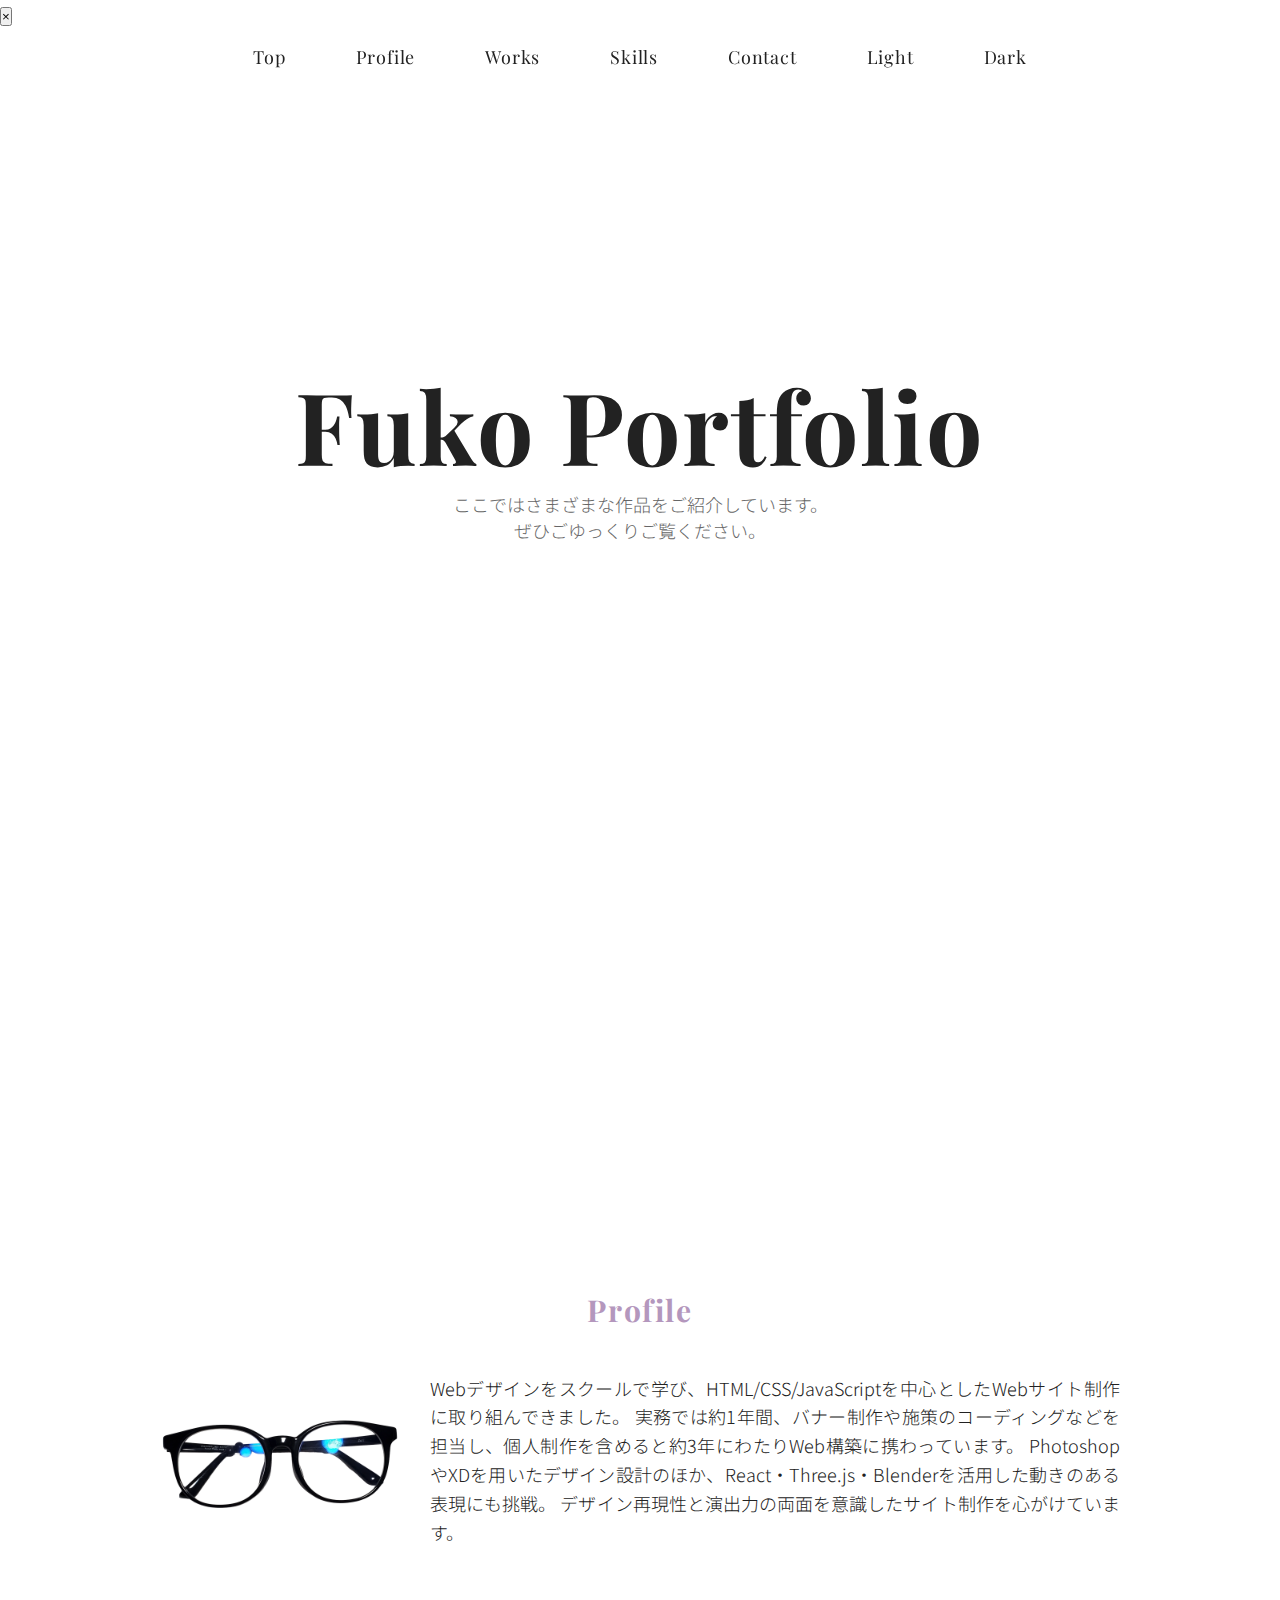
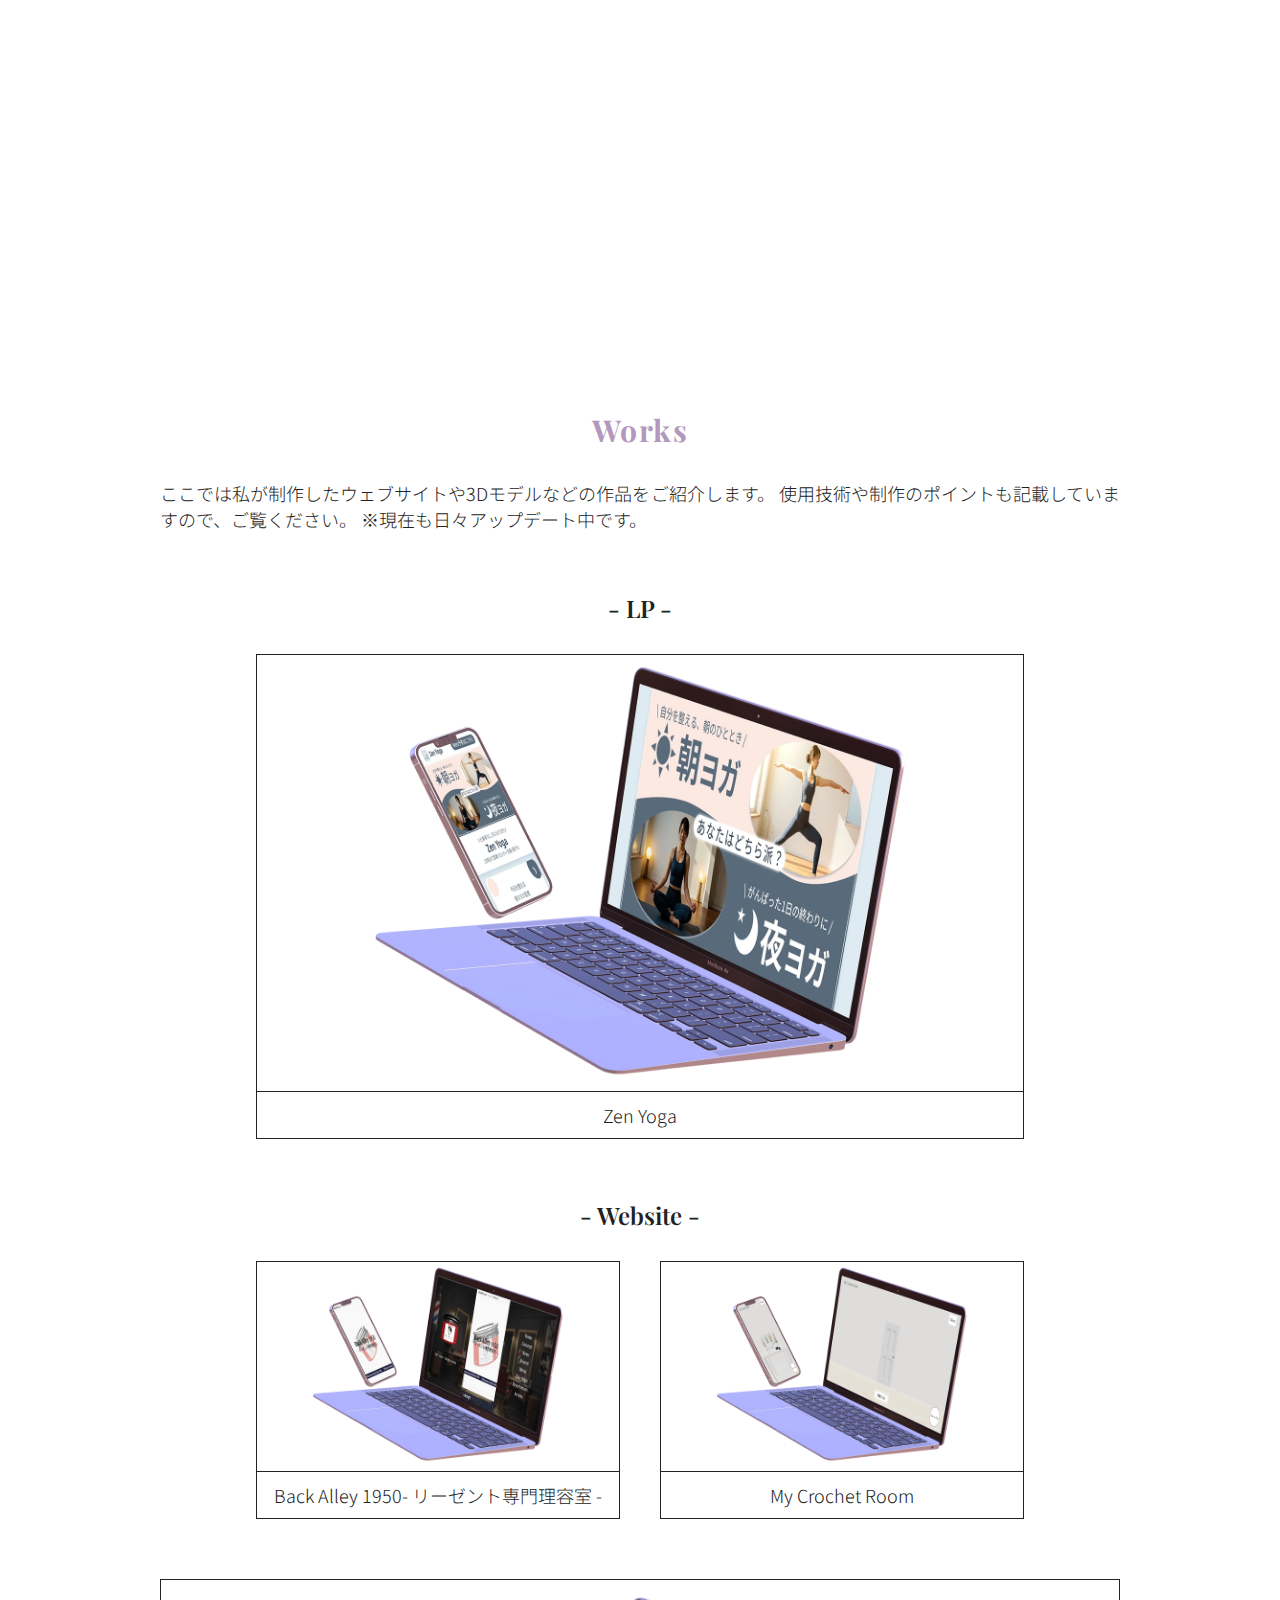
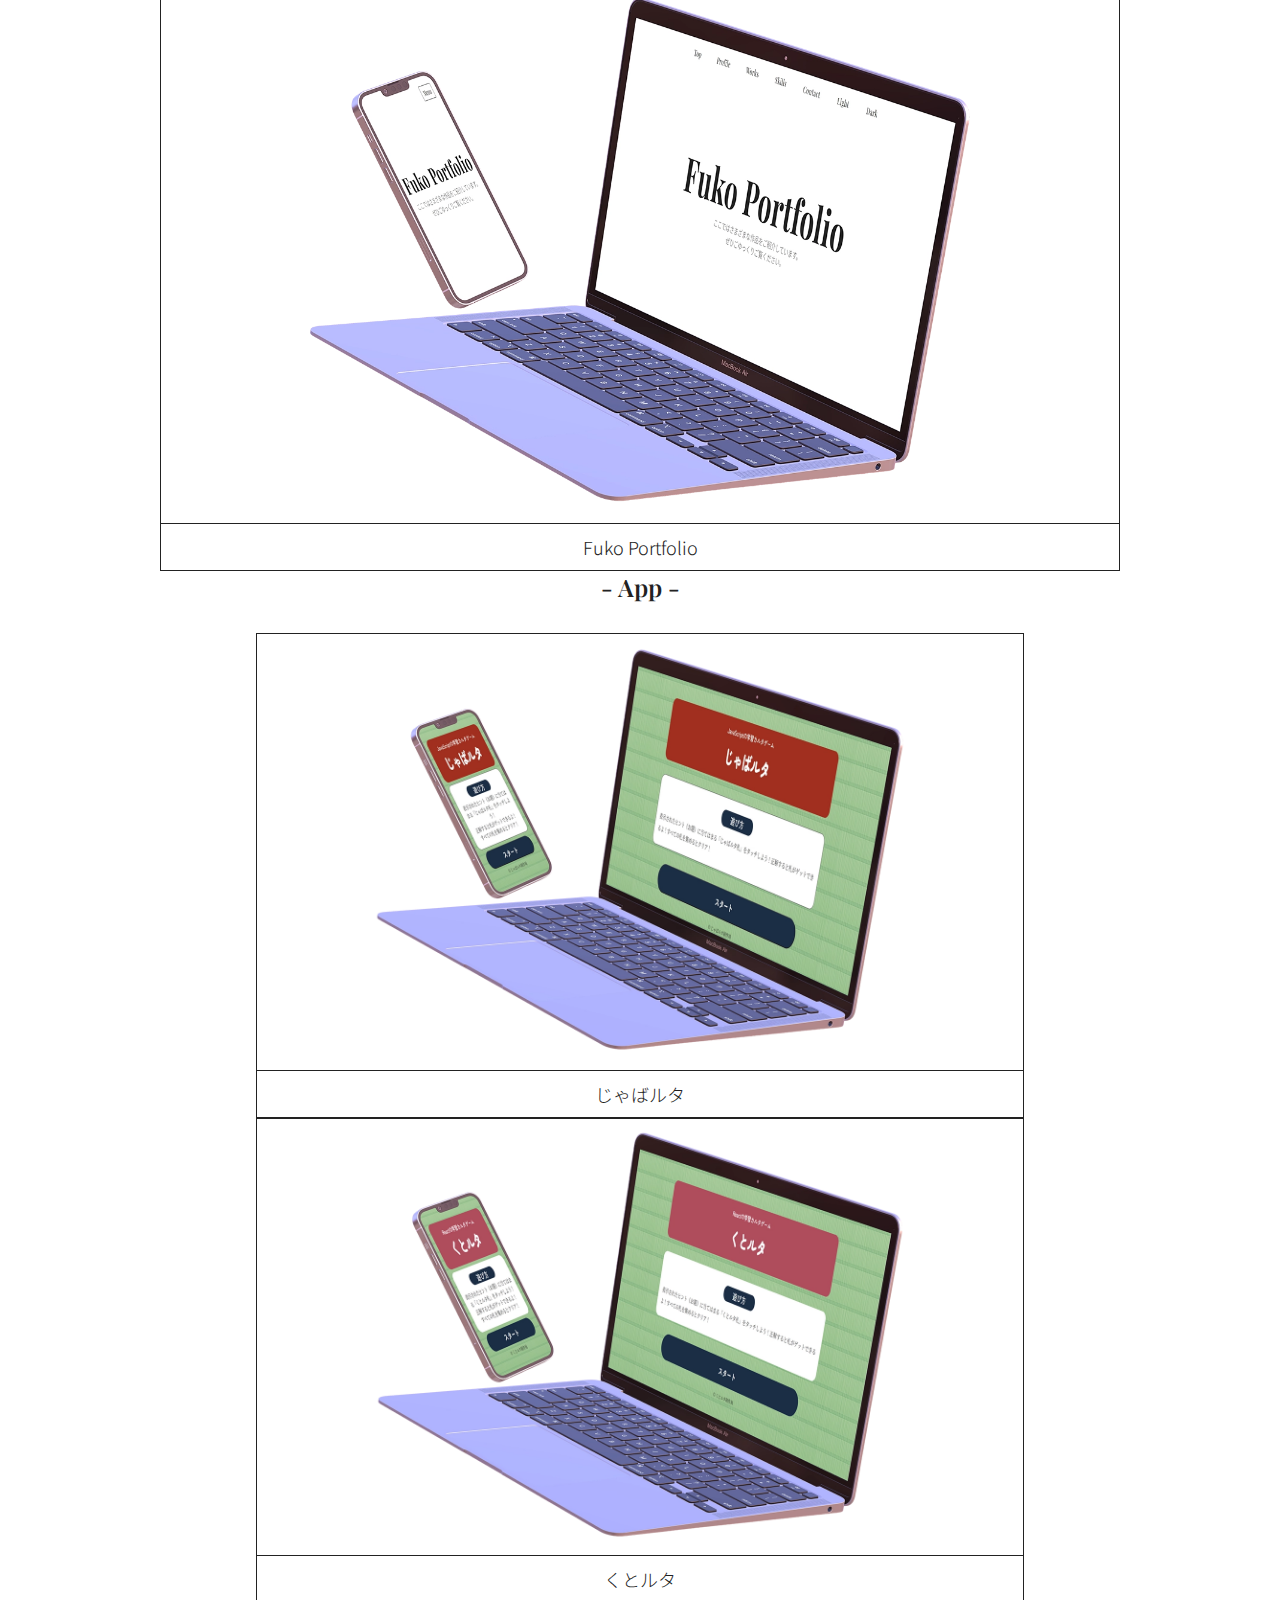
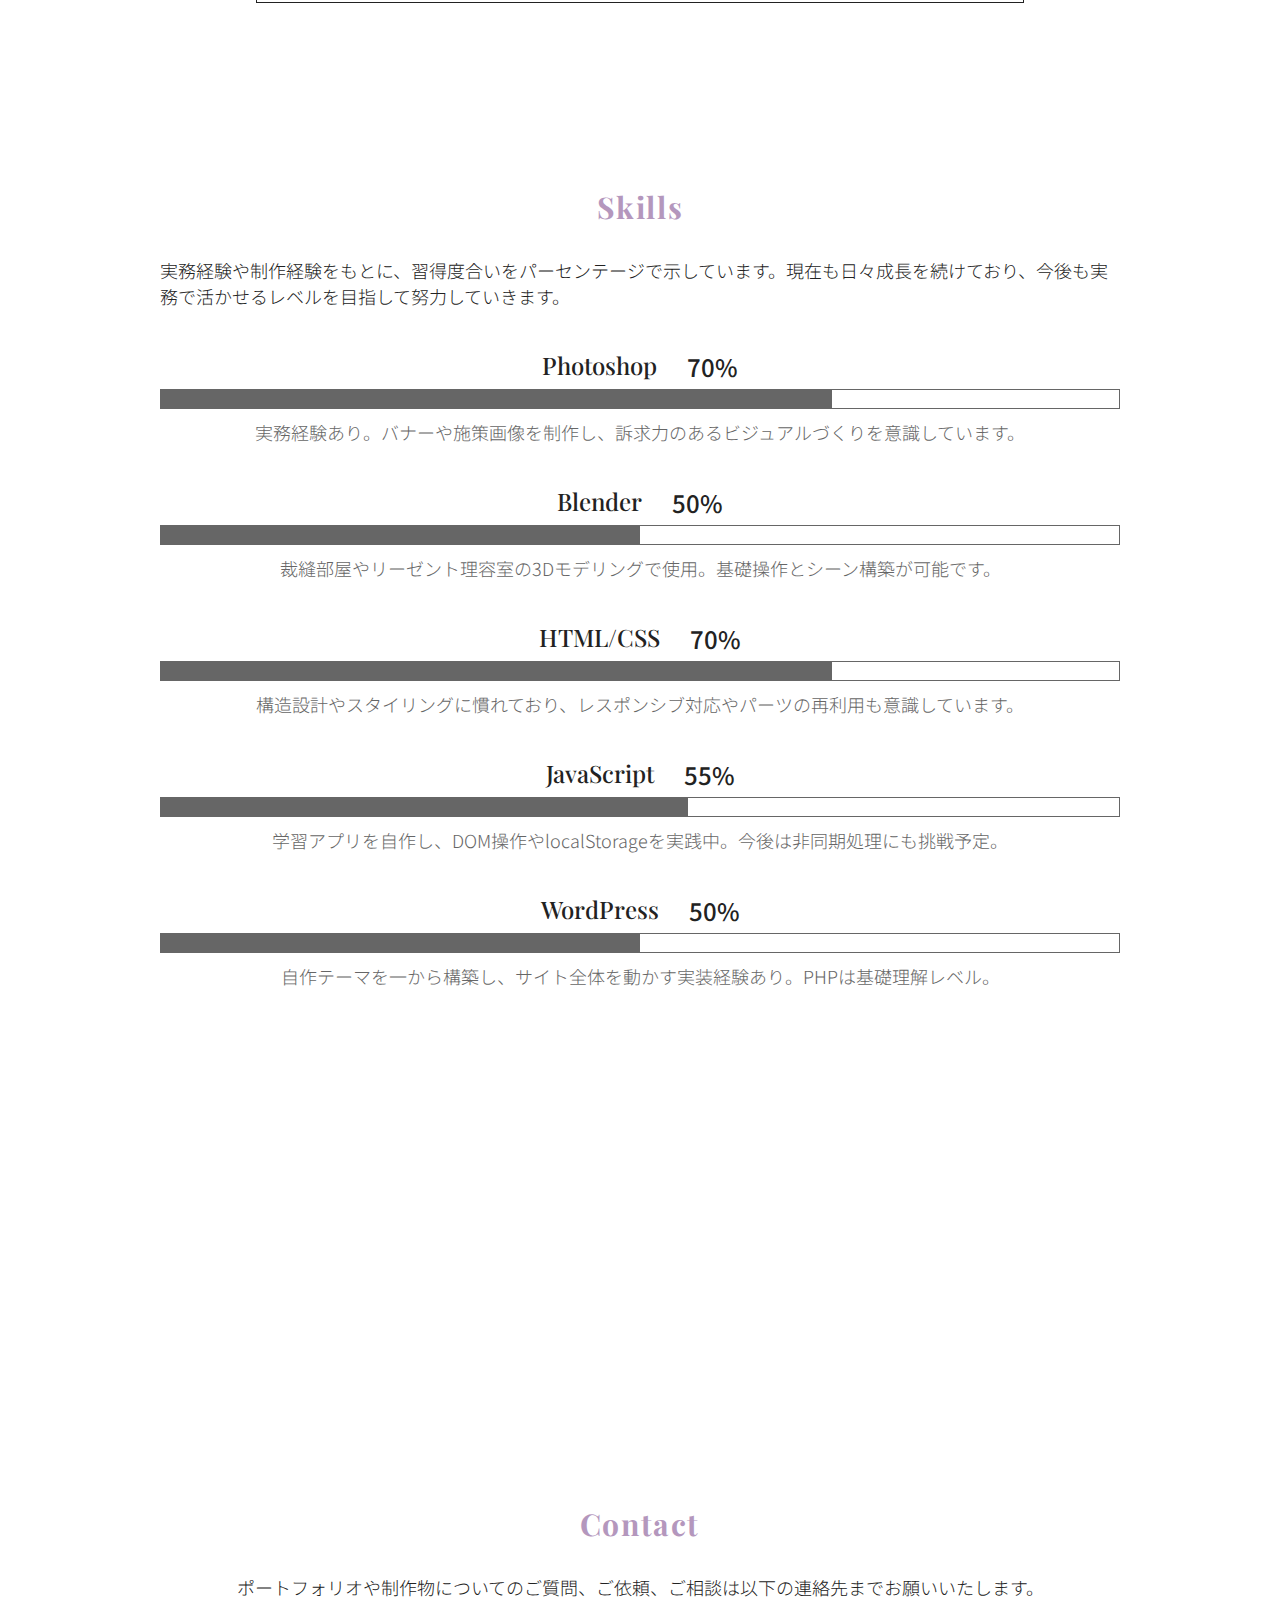
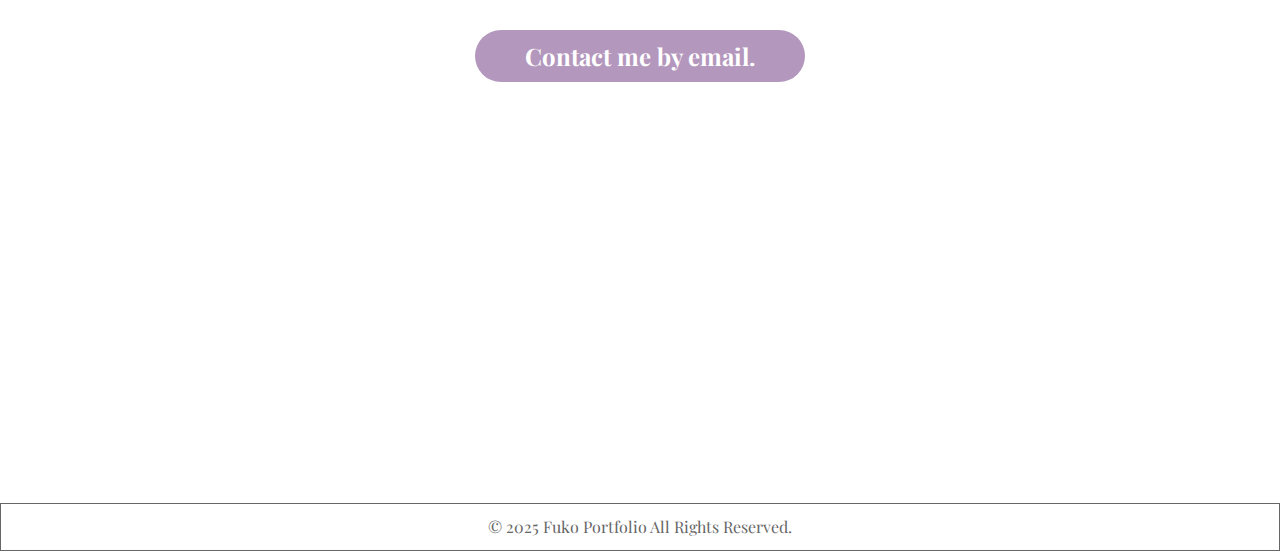
<file: index.html>
<!DOCTYPE html>
<html lang="ja">

<head>
  <meta charset="UTF-8">
  <meta name="viewport" content="width=device-width, initial-scale=1.0">
  <title>Fuko Portfolio</title>

  <meta property="og:title" content="Fuko Portfolio">
  <meta property="og:description" content="採用担当者に向けて制作したポートフォリオ。シンプルな導線設計と3Dモデルによる作品紹介で、短時間でも伝わる工夫をしています。">
  <meta property="og:image" content="https://fuko-portfolio.vercel.app/ogp.png">
  <meta property="og:url" content="https://fuko-portfolio.vercel.app/">
  <meta property="og:type" content="website">
  <meta name="twitter:card" content="summary_large_image">

  <link rel="icon" href="./img/favicon.webp">
  <link
    href="https://fonts.googleapis.com/css2?family=Noto+Sans+JP:wght@100..900&family=Playfair+Display:ital,wght@0,400..900;1,400..900&display=swap"
    rel="stylesheet">

  <link rel="stylesheet" href="./css/styles.css">
  <link rel="stylesheet" href="./css/font.css">
  <link rel="stylesheet" href="./css/layout.css">
  <link rel="stylesheet" href="./css/responsive.css">
</head>

<body>
  <header>
    <button id="menu-button" class="menu-button">Menu</button>

    <nav class="main-menu" id="main-menu">
      <button class="menu-close" id="close-btn">×</button>
      <ul>
        <li><a href="#top">
            Top
          </a></li>
        <li><a href="#profile">
            Profile
          </a></li>
        <li class="has-sub-menu">
          <a href="#works" class="works-menu-toggle" role="button">Works</a>
          <ul class="works-sub-menu">
            <li><a href="./html/zen-yoga.html">Zen Yoga</a></li>
            <li><a href="./html/rezent.html" title="Back Alley 1950 - リーゼント専門理容室 -">Back Alley 1950 - リーゼント専門理容室 -</a>
            </li>
            <li><a href="./html/my-crochet-room.html">My Crochet Room</a></li>
            <li><a href="./html/fuko-portfolio.html">Fuko Portfolio</a></li>
            <li><a href="./html/java-ruta.html">じゃばルタ</a></li>
            <li><a href="./html/kuto-ruta.html">くとルタ</a></li>
          </ul>
        </li>
        <li><a href="#skills">
            Skills
          </a></li>
        <li><a href="#contact">
            Contact
          </a></li>
        <li><a href="#light" id="light-toggle">
            Light
          </a></li>
        <li><a href="#dark" id="dark-toggle">
            Dark
          </a></li>
      </ul>
    </nav>
  </header>

  <main>
    <section class="top">
      <div class="top-container" id="top">
        <h1 class="site-title">Fuko Portfolio</h1>
        <p class="top-sub-text">ここではさまざまな作品をご紹介しています。</p>
        <p class="top-sub-text">ぜひごゆっくりご覧ください。</p>
      </div>
    </section>

    <section class="profile">
      <div class="container" id="profile">

        <div class="profile-wrapper">
          <h2 class="section-title">Profile</h2>

          <div class="profile-content">
            <img src="./img/profile.webp" alt="プロフィール画像" class="profile-img">

            <div class="profile-detail">
              <p class="pc-text">
                Webデザインをスクールで学び、HTML/CSS/JavaScriptを中心としたWebサイト制作に取り組んできました。
                実務では約1年間、バナー制作や施策のコーディングなどを担当し、個人制作を含めると約3年にわたりWeb構築に携わっています。
                PhotoshopやXDを用いたデザイン設計のほか、React・Three.js・Blenderを活用した動きのある表現にも挑戦。
                デザイン再現性と演出力の両面を意識したサイト制作を心がけています。
              </p>
              <p class="sp-text">
                Webデザインをスクールで学び、HTML・CSS・JavaScriptを中心にWebサイト制作を行っています。実務では約1年間、バナーや施策のコーディングを担当。個人制作を含め約3年の制作経験があります。ReactやThree.js・Blenderを活用し、デザイン再現と動きを両立したWebサイト制作を心がけています。
              </p>
            </div>
          </div>

        </div>
      </div>
    </section>


    <section class="works">
      <div class="container" id="works">

        <div class="works-wrapper">

          <h2 class="section-title">Works</h2>
          <p>ここでは私が制作したウェブサイトや3Dモデルなどの作品をご紹介します。
            使用技術や制作のポイントも記載していますので、ご覧ください。
            ※現在も日々アップデート中です。
          </p>


          <div class="works-content">

            <div class="lp-group">
              <h3 class="group-title">- LP -</h3>

              <a href="./html/zen-yoga.html">
                <div class="group-inner">
                  <picture>
                    <source srcset="./img/zen-yoga/pc/main.webp" media="(min-width: 768px)">
                    <source srcset="./img/zen-yoga/sp/main.webp" media="(max-width: 767px)">
                    <img src="./img/zen-yoga/pc/main.webp" alt="Zen Yoga">
                  </picture>

                  <div class="group-inner-title">Zen Yoga</div>
                </div>
              </a>

            </div>


            <div class="website-group">
              <h3 class="group-title">- Website -</h3>

              <div class="website-wrapper">

                <a href="./html/rezent.html">
                  <div class="group-inner">
                    <picture>
                      <source srcset="./img/rezent/pc/main.webp" media="(min-width: 768px)">
                      <source srcset="./img/rezent/sp/main.webp" media="(max-width: 767px)">
                      <img src="./img/rezent/pc/main.webp" alt="Back Alley 1950 - リーゼント専門理容室 -">
                    </picture>

                    <div class="group-inner-title">Back Alley 1950<br class="sp-only">- リーゼント専門理容室 -</div>
                  </div>
                </a>

                <a href="./html/my-crochet-room.html">
                  <div class="group-inner">
                    <picture>
                      <source srcset="./img/my-crochet-room/pc/main.webp" media="(min-width: 768px)">
                      <source srcset="./img/my-crochet-room/sp/main.webp" media="(max-width: 767px)">
                      <img src="./img/my-crochet-room/pc/main.webp" alt="My Crochet Room">
                    </picture>

                    <div class="group-inner-title">My Crochet Room</div>
                  </div>
                </a>
              </div>

              <div class="row-2">
                <a href="./html/fuko-portfolio.html">
                  <div class="group-inner">
                    <picture>
                      <source srcset="./img/fuko-portfolio/pc/main.webp" media="(min-width: 768px)">
                      <source srcset="./img/fuko-portfolio/sp/main.webp" media="(max-width: 767px)">
                      <img src="./img/fuko-portfolio/pc/main.webp" alt="Fuko Portfolio">
                    </picture>

                    <div class="group-inner-title">Fuko Portfolio</div>
                  </div>
                </a>
              </div>


            </div>

            <div class="app-group">
              <h3 class="group-title">- App -</h3>

              <div class="app-wrapper">

                <a href="./html/java-ruta.html">
                  <div class="group-inner">
                    <picture>
                      <source srcset="./img/java-ruta/pc/main.webp" media="(min-width: 768px)">
                      <source srcset="./img/java-ruta/sp/main.webp" media="(max-width: 767px)">
                      <img src="./img/java-ruta/pc/main.webp" alt="じゃばルタ">
                    </picture>

                    <div class="group-inner-title">じゃばルタ</div>
                  </div>
                </a>

                <a href="./html/kuto-ruta.html">
                  <div class="group-inner">
                    <picture>
                      <source srcset="./img/kuto-ruta/pc/main.webp" media="(min-width: 768px)">
                      <source srcset="./img/kuto-ruta/sp/main.webp" media="(max-width: 767px)">
                      <img src="./img/kuto-ruta/pc/main.webp" alt="じゃばルタ">
                    </picture>

                    <div class="group-inner-title">くとルタ</div>
                  </div>
                </a>
              </div>
            </div>

          </div>

        </div>
      </div>
      </div>
    </section>

    <section class="skills">
      <div class="container" id="skills">

        <div class="skills-wrapper">
          <h2 class="section-title">Skills</h2>
          <p>実務経験や制作経験をもとに、習得度合いをパーセンテージで示しています。現在も日々成長を続けており、今後も実務で活かせるレベルを目指して努力していきます。</p>

          <div class="chart-content">
            <div class="bar">
              <h4 class="label">Photoshop<span class="numerical-value">70%</span></h4>
              <div class="bar-fill" style="--value: 70%"></div>
              <p class="bar-text">実務経験あり。バナーや施策画像を制作し、訴求力のあるビジュアルづくりを意識しています。</p>
            </div>

            <div class="bar">
              <h4 class="label">Blender<span class="numerical-value">50%</span></h4>
              <div class="bar-fill" style="--value: 50%"></div>
              <p class="bar-text">裁縫部屋やリーゼント理容室の3Dモデリングで使用。基礎操作とシーン構築が可能です。</p>
            </div>

            <div class="bar">
              <h4 class="label">HTML/CSS<span class="numerical-value">70%</span></h4>
              <div class="bar-fill" style="--value: 70%"></div>
              <p class="bar-text">構造設計やスタイリングに慣れており、レスポンシブ対応やパーツの再利用も意識しています。</p>
            </div>

            <div class="bar">
              <h4 class="label">JavaScript<span class="numerical-value">55%</span></h4>
              <div class="bar-fill" style="--value: 55%"></div>
              <p class="bar-text">学習アプリを自作し、DOM操作やlocalStorageを実践中。今後は非同期処理にも挑戦予定。</p>
            </div>

            <div class="bar">
              <h4 class="label">WordPress<span class="numerical-value">50%</span></h4>
              <div class="bar-fill" style="--value: 50%"></div>
              <p class="bar-text">自作テーマを一から構築し、サイト全体を動かす実装経験あり。PHPは基礎理解レベル。</p>
            </div>
          </div>
        </div>
      </div>
    </section>

    <section class="contact">
      <div class="container" id="contact">
        <div class="contact-wrapper">
          <h2 class="section-title">Contact</h2>
          <p>ポートフォリオや制作物についてのご質問、ご依頼、ご相談は以下の連絡先までお願いいたします。</p>
          <a href="mailto:odoufu735@gmail.com">Contact me by email.</a>
        </div>
      </div>
    </section>
  </main>
  <footer>
    <p>© 2025 Fuko Portfolio All Rights Reserved.</p>
  </footer>

  <script src="./js/main.js"></script>

</body>

</html>
</file>
<file: css/styles.css>
@charset "UTF-8";

/* white color */
:root {
  --bg: #ffffff;
  --main-text: #222222;
  --sub-text: #666666;
  --link: #b497bd;
}

/*  */

/* dark color */
[data-theme="dark"] {
  --bg: #121212;
  --main-text: #eeeeee;
  --sub-text: #aaaaaa;
  --link: #a285a8;
}

/*  */

/* whole */
body {
  background: var(--bg);
}

/*  */


/* footer */
footer {
  border: 1px solid var(--sub-text);
}

/*  */

/* common */
/*  */

/* header */
.main-menu ul {
  background: var(--bg);
}

.main-menu li a:hover {
  color: var(--bg);
  background: var(--link);
}

.main-menu li a:active {
  color: var(--link);
}

.works-sub-menu {
  background: var(--bg);
}

.menu-button:hover {
  background: var(--link);
}

.menu-button:active {
  background: var(--link);
}

/*  */

/* profile section */
.profile-img {
  width: 25%;
}

/*  */

/* work section */
.group-inner {
  border: 1px solid var(--main-text);
}

.group-inner-title {
  border-top: 1px solid var(--main-text);
}

.group-inner-title:hover {
  color: var(--bg);
  background: var(--link);
}

.group-inner-title:active {
  color: var(--bg);
  background: var(--link);
}

/*  */

/* skills section */
.bar-fill {
  background: var(--bg);
  border: 1px solid var(--sub-text);
}

.bar-fill::after {
  background: var(--sub-text);
}

/*  */

/* contact section */
.contact-wrapper a {
  background: var(--link);
  border-radius: 50px;
}

.contact-wrapper a:hover {
  color: var(--link);
  background: var(--bg);
  border: 1px solid var(--link);
}

.contact-wrapper a:active {
  color: var(--link);
  background: var(--bg);
  border: 1px solid var(--link);
}

/*  */

/* zen yoga & rezent & my crochet room- page - */
.page-links a {
  background: var(--link);
  border-radius: 30px;
}

.page-links a:hover {
  color: var(--link);
  background: var(--bg);
  border: 1px solid var(--link);
}

.page-links a:active {
  color: var(--link);
  background: var(--bg);
  border: 1px solid var(--link);
}

.arrow {
  position: absolute;
  top: 50%;
  transform: translateY(-50%);
  background: var(--sub-text);
  border: none;
  cursor: pointer;
  padding: 10px;
  z-index: 10;
}

.left-arrow {
  left: 0;
}

.right-arrow {
  right: 0;
}

.gallery {
  position: relative;
}

.picture img {
  border: 1px solid var(--main-text);
}

.main-image {
  border: 1px solid var(--sub-text);
}

.thumbnail.selected {
  border-color: var(--sub-text);
}

.main-image {
  border: 2px solid var(--sub-text);
}

.concept-text-wrap {
  border: 1px solid var(--main-text);
  border-radius: 20px;
}

/*  */
</file>
<file: css/font.css>
@charset "UTF-8";

/* font-family: 'Playfair Display', serif; */

/* size */
:root {
  /* size */
  --font-size-12px: 0.75rem;
  --font-size-14px: 0.875rem;
  --font-size-16px: 1rem;
  --font-size-18px: 1.125rem;
  --font-size-24px: 1.5rem;
  --font-size-30px: 1.875rem;
  --font-size-100px: 6.25rem;

  /* weight */
  --font-weight-light: 300;
  --font-weight-regular: 400;
  --font-weight-medium: 500;
  --font-weight-semi-bold: 600;
  --font-weight-bold: 700;
}

/*  */

/* white color */
:root {
  --bg: #ffffff;
  --main-text: #222222;
  --sub-text: #666666;
  --link: #b497bd;
}

/*  */

/* dark color */
[data-theme="dark"] {
  --bg: #121212;
  --main-text: #eeeeee;
  --sub-text: #aaaaaa;
  --link: #a285a8;
}

/*  */

/* whole */
body {
  color: var(--main-text);
  font-size: var(--font-size-18px);
  font-family: 'Noto Sans JP', sans-serif;
  font-weight: var(--font-weight-light);
}

/*  */

/* footer */
footer {
  color: var(--sub-text);
  font-size: var(--font-size-16px);
  font-family: 'Playfair Display', serif;
  line-height: 1.6;
}

/*  */

/* common */
.section-title {
  color: var(--link);
  font-size: var(--font-size-30px);
  font-family: 'Playfair Display', serif;
  font-weight: var(--font-weight-bold);
  letter-spacing: 0.1rem;
  text-align: center;
}

.site-title {
  color: var(--main-text);
  font-size: var(--font-size-100px);
  font-family: 'Playfair Display', serif;
  letter-spacing: 0.1rem;
}

/*  */

/* header */
.main-menu li a {
  font-family: 'Playfair Display', serif;
  letter-spacing: 0.05rem;
}

.works-sub-menu li a {
  font-size: var(--font-size-14px);
}

/*  */

/* top-container */
.top-sub-text {
  color: var(--sub-text);
}

/*  */

/* profile section */
.pc-text {
  line-height: 1.8rem;
  text-align: justify;
}

/*  */

/* works section */
.works-wrapper p {
  text-align: justify;
}

.works-content {
  text-align: center;
}

.group-title {
  font-size: var(--font-size-24px);
  font-family: 'Playfair Display', serif;
  font-weight: var(--font-weight-semi-bold);
}

/*  */

/* skills section */
.label {
  font-size: var(--font-size-24px);
  font-family: 'Playfair Display', serif;
  font-weight: var(--font-weight-medium);
}

.numerical-value {
  font-size: var(--font-size-24px);
  font-family: 'Noto Sans JP', sans-serif !important;
  font-weight: var(--font-weight-medium);
}

.bar-text {
  color: var(--sub-text);
  text-align: center;
}

/*  */

/* contact section */
.contact-wrapper a {
  color: var(--bg);
  font-size: var(--font-size-24px);
  font-family: 'Playfair Display', serif;
  font-weight: var(--font-weight-bold);
}

/*  */

/* zen yoga & rezent & my crochet room- page - */
.page-name {
  font-size: var(--font-size-30px);
  font-weight: var(--font-weight-bold);
  text-align: center;
}

.page-links a {
  color: var(--bg);
  font-family: 'Playfair Display', serif;
  font-weight: var(--font-weight-semi-bold);
}

.arrow {
  font-size: var(--font-size-24px);
}

.hint {
  color: var(--sub-text);
  font-family: 'Playfair Display', serif;
  text-align: center;
}

.item-title {
  color: var(--link);
  font-size: var(--font-size-24px);
  font-family: 'Playfair Display', serif;
  font-weight: var(--font-weight-semi-bold);
  margin-bottom: 10px;
}


.concept-text-wrap .pc-text {
  color: var(--sub-text);
}

/*  */
</file>
<file: css/layout.css>
@charset "UTF-8";

/* whole */
* {
  padding: 0;
  margin: 0;
  box-sizing: border-box;
  scroll-behavior: smooth;
}

ul,
ol {
  list-style: none;
}

a {
  text-decoration: none;
  color: inherit;
}

img {
  max-width: 100%;
  height: auto;
}

html,
body {
  margin: 0;
  padding: 0;
  height: 100%;
}

/*  */

/* footer */
footer {
  text-align: center;
  padding: 10px 40px;
}

/*  */

/* common */
.container {
  padding: 60px 40px;
}

.portfolio-item .container {
  padding: 100px 40px 60px 40px;
}

.section-title {
  margin: 30px 0;
}

.profile-wrapper,
.works-wrapper,
.skills-wrapper,
.contact-wrapper {
  display: flex;
  align-items: center;
  justify-content: center;
  flex-direction: column;
  width: 80%;
  margin: auto;
  min-height: 100vh;
}

.lp-content,
.website-content {
  width: 50%;
}

.lp-inner:not(:last-of-type),
.website-inner:not(:last-of-type) {
  margin-bottom: 20px;
}

/*  */

/* header */
.main-menu {
  position: fixed;
  top: 0;
  z-index: 999;
  width: 100%;
}

.main-menu>ul {
  display: flex;
  align-items: center;
  justify-content: center;
  gap: 30px;
  padding: 0 40px;
  height: 60px;
}

.main-menu>ul>li>a {
  padding: 20px;
}

.has-sub-menu {
  position: relative;
}

.works-sub-menu {
  display: none;
  position: absolute;
  top: 170%;
  left: 0;
  list-style: none;
  margin: 0;
  padding: 0;
  z-index: 1000;
}

.has-sub-menu:hover .works-sub-menu {
  display: block;
}

.works-sub-menu li a {
  display: block;
  width: 150px;
  white-space: nowrap;
  overflow: hidden;
  text-overflow: ellipsis;
  padding: 10px;
}

.menu-button {
  display: none;
  position: fixed;
  top: 20px;
  right: 20px;
  z-index: 1001;
  padding: 10px 20px;
  cursor: pointer;
}

/*  */

/* top-container */
.top-container {
  display: flex;
  align-items: center;
  justify-content: center;
  flex-direction: column;
  height: 100vh;
}

/*  */

/* profile section */
.profile-content {
  display: flex;
  align-items: center;
  justify-content: space-between;
  gap: 30px;
}

.sp-text {
  display: none;
}

/*  */

/* works section */
.works-wrapper {
  text-align: center;
}

.lp-group {
  margin: 60px 0;
}

.group-title {
  margin-bottom: 30px;
}

.lp-group .group-inner,
.app-group .group-inner {
  width: 80%;
  margin: auto;
}

.website-wrapper {
  display: grid;
  grid-template-columns: repeat(2, 1fr);
  column-gap: 40px;
  row-gap: 50px;
  margin: 0 auto 60px;
  width: 80%;
}

.group-inner-title {
  padding: 10px 0;
}

.sp-only {
  display: none;
}

/*  */

/* skills section */
.chart-content {
  display: flex;
  flex-direction: column;
  gap: 40px;
  margin-top: 40px;
  width: 100%;
}

.bar {
  width: 100%;
}

.label {
  margin-bottom: 5px;
  display: flex;
  justify-content: center;
  gap: 30px;
}

.bar-fill {
  position: relative;
  height: 20px;
  overflow: hidden;
}

.bar-fill::after {
  content: '';
  position: absolute;
  left: 0;
  top: 0;
  height: 100%;
  width: var(--value, 0%);
  transition: width 1.2s ease-in-out;
}

.bar-text {
  margin-top: 10px;
}

/*  */

/* contact section */
.contact-wrapper a {
  margin: 30px 0;
  padding: 10px 50px;
}

/*  */

/* zen yoga & rezent & my crochet room- page - */
.page-name {
  margin-bottom: 20px;
}

.page-links {
  display: flex;
  align-items: center;
  justify-content: center;
  gap: 30px;
  margin-bottom: 30px;
}

.page-links a {
  display: inline-block;
  padding: 10px 30px;
  width: 20%;
}

.portfolio-wrapper {
  display: flex;
  align-items: flex-start;
  justify-content: space-between;
  gap: 30px;
  margin-top: 30px;
}

.sp-img {
  display: none;
}

.sp-text {
  display: none;
}

.main-image {
  width: 100%;
  height: 400px;
  display: block;
  margin-bottom: 10px;
  object-fit: contain;
}

.visual-block {
  width: 50%;
}

.area-3d {
  margin-top: 30px;
}

#yoga-pc,
#rezent-pc,
#room-pc {
  width: 100%;
  height: 500px;
  position: relative;
}

#yoga-sp,
#rezent-sp,
#room-sp {
  display: none;
}

#yoga-pc canvas,
#rezent-pc canvas,
#room-pc canvas {
  width: 100% !important;
  height: 100% !important;
}

.thumbnails {
  display: flex;
  gap: 10px;
}

.thumbnail {
  width: 100px;
  cursor: pointer;
  border: 2px solid transparent;
  transition: border-color 0.3s;
}

.screenshots {
  width: 50%;
}

.concept-text-wrap {
  padding: 20px;
}


/*  */
</file>
<file: css/responsive.css>
@charset "UTF-8";

/* size */
:root {
  --font-size-12px: 0.75rem;
  --font-size-14px: 0.875rem;
  --font-size-16px: 1rem;
  --font-size-18px: 1.125rem;
  --font-size-24px: 1.5rem;
  --font-size-30px: 1.875rem;
  --font-size-50px: 3.15rem;
  --font-size-80px: 5rem;
  --font-size-100px: 6.25rem;
}

/*  */

/* white color */
:root {
  --bg: #ffffff;
  --main-text: #222222;
  --sub-text: #666666;
  --link: #b497bd;
}

/*  */

/* dark color */
[data-theme="dark"] {
  --bg: #121212;
  --main-text: #eeeeee;
  --sub-text: #aaaaaa;
  --link: #a285a8;
}

/*  */

/* 768〜1199px */
@media (max-width: 1024px) {

  /* whole */
  body {
    font-size: var(--font-size-18px);
  }

  /*  */

  /* footer */
  footer {
    padding: 10px 30px;
  }

  /*  */

  /* common */
  .container {
    padding: 50px 30px;
  }

  .section-title {
    margin: 20px 0;
  }

  .profile-wrapper,
  .works-wrapper,
  .skills-wrapper,
  .contact-wrapper {
    width: 90%;
  }

  /*  */

  /* header */
  .main-menu>ul {
    padding: 0 30px;
  }

  /*  */

  /* top-container */
  .site-title {
    font-size: var(--font-size-80px);
  }

  /*  */

  /* profile section */
  .profile-content {
    gap: 20px;
  }

  .profile-img {
    width: 20%;
  }

  /*  */

  /* works section */
  .group-title {
    margin-bottom: 20px;
  }

  .lp-group .group-inner,
  .app-group .group-inner {
    width: 90%;
  }

  .website-wrrapper {
    gap: 20px;
    width: 90%;
  }

  /*  */

  /* skills section */
  .label {
    gap: 20px;
  }

  .chart-content {
    gap: 30px;
  }

  /*  */

  /* contact section */
  .contact-wrapper a {
    margin: 20px 0;
  }

  /*  */

  /* zen yoga & rezent & my crochet room- page - */
  .portfolio-item .container {
    padding: 90px 30px 50px 30px;
  }

  .page-name {
    font-size: var(--font-size-24px);
    margin-bottom: 10px;
  }

  .page-links {
    margin-bottom: 20px;
  }

  .page-links a {
    padding: 5px 20px;
  }

  .portfolio-wrapper {
    gap: 20px;
  }

  .main-image {
    height: 380px;
  }

  .thumbnails {
    display: block;
  }

  .area-3d {
    margin-top: 20px;
  }

  #yoga-pc {
    width: 100%;
    height: 380px;
    position: relative;
  }

  /*  */
}

/* 480〜767px */
@media (max-width: 768px) {

  /* whole */
  body {
    font-size: 16px;
    line-height: 1.5;
  }

  /*  */

  /* footer */
  footer {
    padding: 10px 20px;
    font-size: var(--font-size-14px);
  }

  /*  */

  /* common */
  .container {
    padding: 40px 20px;
  }

  .section-title {
    font-size: var(--font-size-24px);
  }

  .profile-wrapper,
  .works-wrapper,
  .skills-wrapper,
  .contact-wrapper {
    width: 100%;
  }

  /*  */

  /* header */
  .menu-button {
    color: var(--main-texts);
    display: block;
    border: 1px solid var(--main-text);
    background: var(--bg);
    font-size: var(--font-size-16px);
    font-family: 'Playfair Display', serif;
  }

  .main-menu {
    position: fixed;
    top: 0;
    right: -100%;
    width: 120px;
    height: 100vh;
    transition: right 0.3s ease;
    display: flex;
    flex-direction: column;
    text-align: center;
  }

  .main-menu.open {
    right: 0;
  }

  .main-menu>ul {
    flex-direction: column;
    gap: 20px;
    height: 100%;
    padding: 60px 20px 20px;
    margin: 0;
  }

  .main-menu>ul>li>a {
    font-size: var(--font-size-16px);
    padding: 10px 20px;
  }

  .works-sub-menu li a {
    font-size: var(--font-size-16px);
  }

  .has-sub-menu {
    position: unset;
  }

  .works-sub-menu {
    border: none;
    display: block;
    position: static;
    margin: 5px 0;
    text-align: left;
  }

  .works-sub-menu li a {
    padding: 0 0 0 10px;
    width: 100px;
  }

  .works-sub-menu li:not(:last-child) a {
    margin-bottom: 10px;
  }


  /*  */

  /* top-container */
  .site-title {
    font-size: var(--font-size-50px);
  }

  /*  */

  /* profile section */
  .profile-img {
    width: 18%;
  }

  .pc-text {
    display: none;
  }

  .sp-text {
    display: block;
    text-align: justify;
    word-break: break-word;
  }

  /*  */

  /* works section */
  .lp-group .group-inner,
  .app-group .group-inner {
    width: 100%;
  }

  .website-wrrapper {
    width: 100%;
  }

  .group-inner-title {
    padding: 5px 0;
  }

  /*  */

  /* skills section */
  .chart-content {
    gap: 20px;
    margin-top: 30px;
  }

  /*  */

  /* contact section */
  .contact-wrapper a {
    padding: 5px 30px;
  }

  /*  */

  /* zen yoga & rezent & my crochet room- page - */
  .portfolio-item .container {
    padding: 40px 20px 40px 20px;
  }

  .page-name {
    font-size: var(--font-size-24px);
  }

  .portfolio-wrapper {
    margin-top: 20px;
  }

  .arrow {
    top: 40%;
  }

  .item-title {
    margin-bottom: 5px;
  }

  .concept-text-wrap {
    padding: 10px;
  }

  .pc-img {
    display: none;
  }

  .sp-img {
    display: block;
  }

  .website-content .sp-text {
    color: var(--sub-text);
  }

  .portfolio-wrapper {
    display: block;
  }

  .visual-block {
    width: 100%;
  }

  .thumbnails {
    text-align: center;
  }

  .thumbnails img {
    display: inline-block;
    margin: 0 5px;
  }

  #yoga-pc,
  #rezent-pc,
  #room-pc {
    display: none;
  }

  #yoga-sp,
  #rezent-sp,
  #room-sp {
    display: block;
    width: 100%;
    height: 250px;
    position: relative;
  }

  .item-title {
    font-size: var(--font-size-18px);
  }

  .lp-content,
  .website-content {
    width: 100%;
    margin-top: 20px;
  }



  /*  */
}

/* 〜479px */
@media (max-width: 480px) {

  /* header */
  .menu-button {
    padding: 5px 10px;
  }

  .main-menu {
    width: 100px;
  }

  .main-menu>ul>li>a {
    padding: 5px 20px;
  }

  .works-sub-menu li a {
    padding: 0 0 0 5px;
    font-size: var(--font-size-16px);
  }

  .works-sub-menu li:not(:last-child) a {
    margin-bottom: 5px;
  }

  /* works section */
  .group-title {
    font-size: var(--font-size-18px);
    margin-bottom: 10px;
  }

  .lp-group {
    margin: 30px 0;
  }

  .website-wrrapper {
    display: block;
  }

  .website-wrrapper a:not(:last-child) {
    margin-bottom: 20px;
    display: block;
  }

  /*  */

  /* skills section */
  .bar-text {
    text-align: left;
  }

  /*  */

  /* contact section */
  .contact-wrapper a {
    padding: 5px 20px;
    font-size: var(--font-size-18px);
  }

  /*  */

  /* zen yoga & rezent & my crochet room- page - */
  .main-image {
    height: 350px;
  }

  .arrow {
    top: 40%;
  }

  .thumbnail {
    width: 80px;
  }

  .thumbnails img {
    margin: 0;
  }

  #yoga-sp,
  #rezent-sp,
  #room-sp {
    height: 200px;
  }

  .website-inner:not(:last-of-type) {
    margin-bottom: 10px;
  }

  /*  */
}

/* 〜377px */
@media (max-width: 377px) {}
</file>
